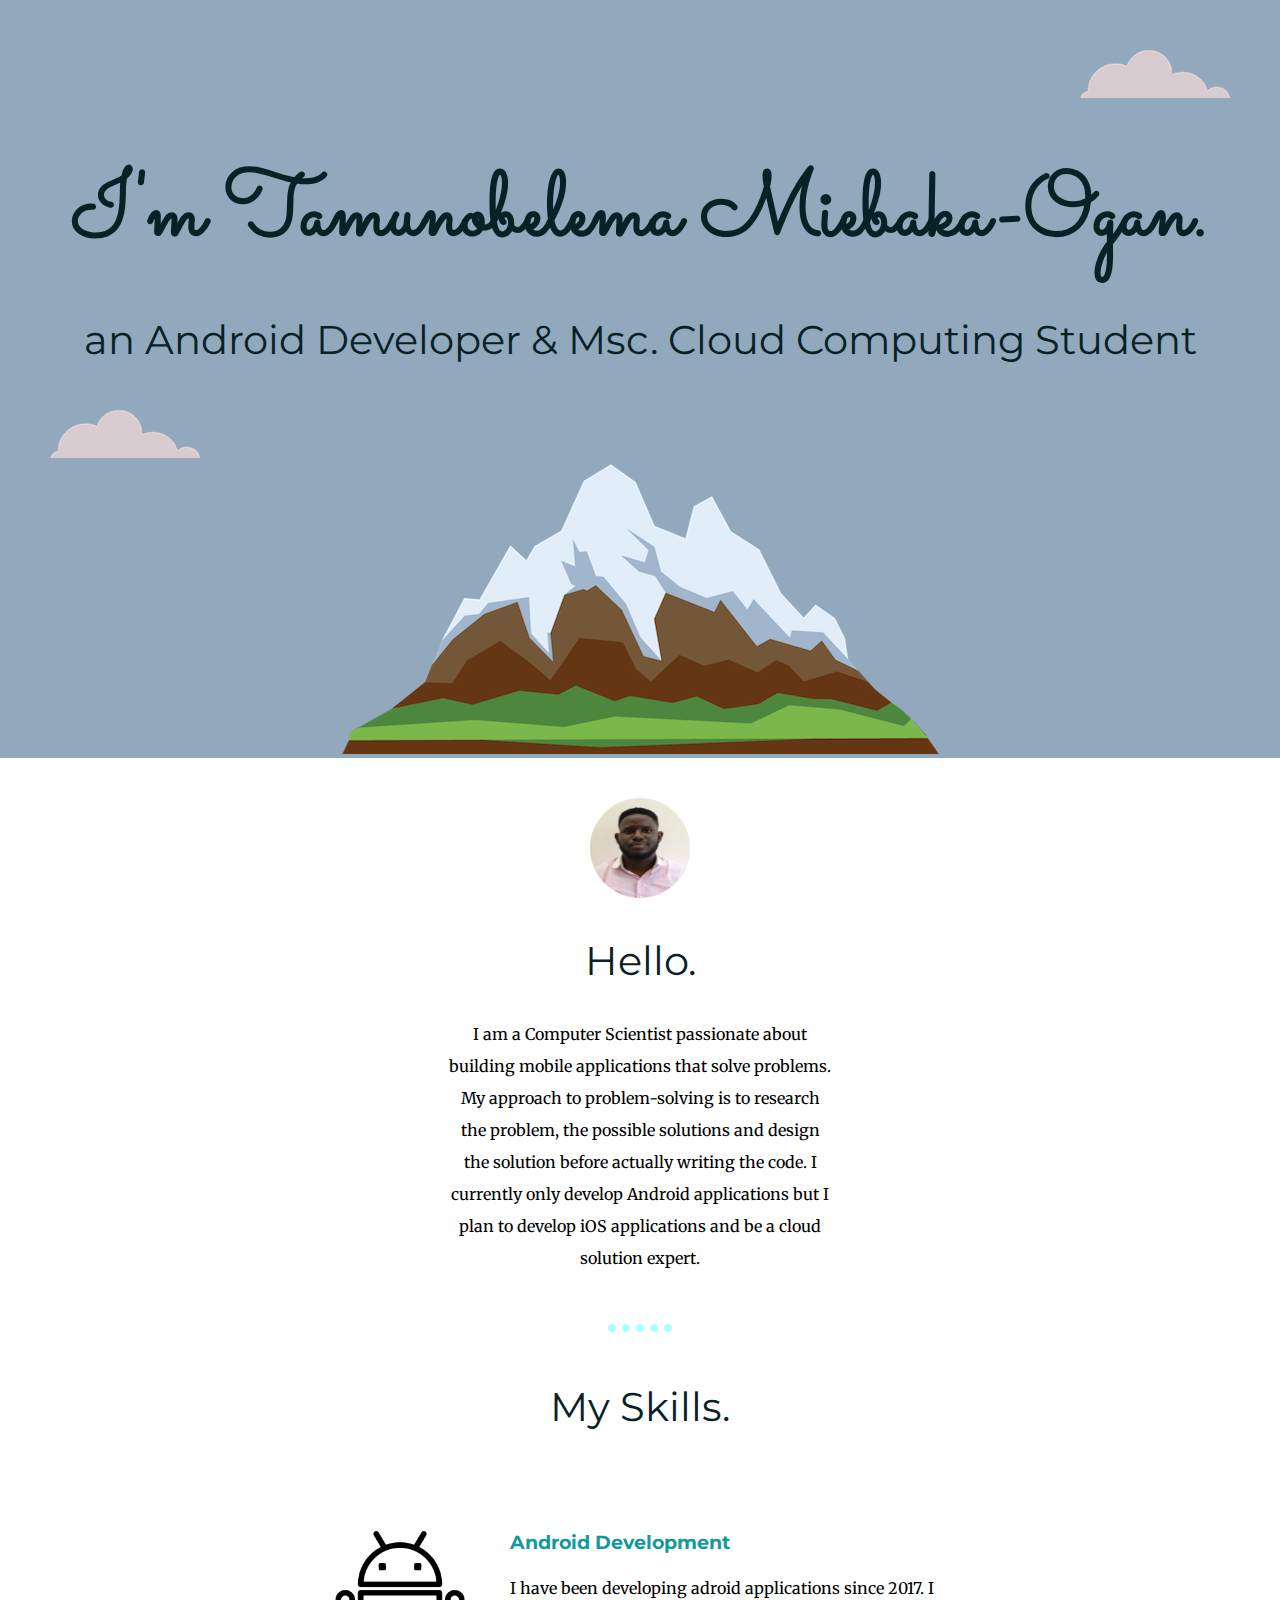
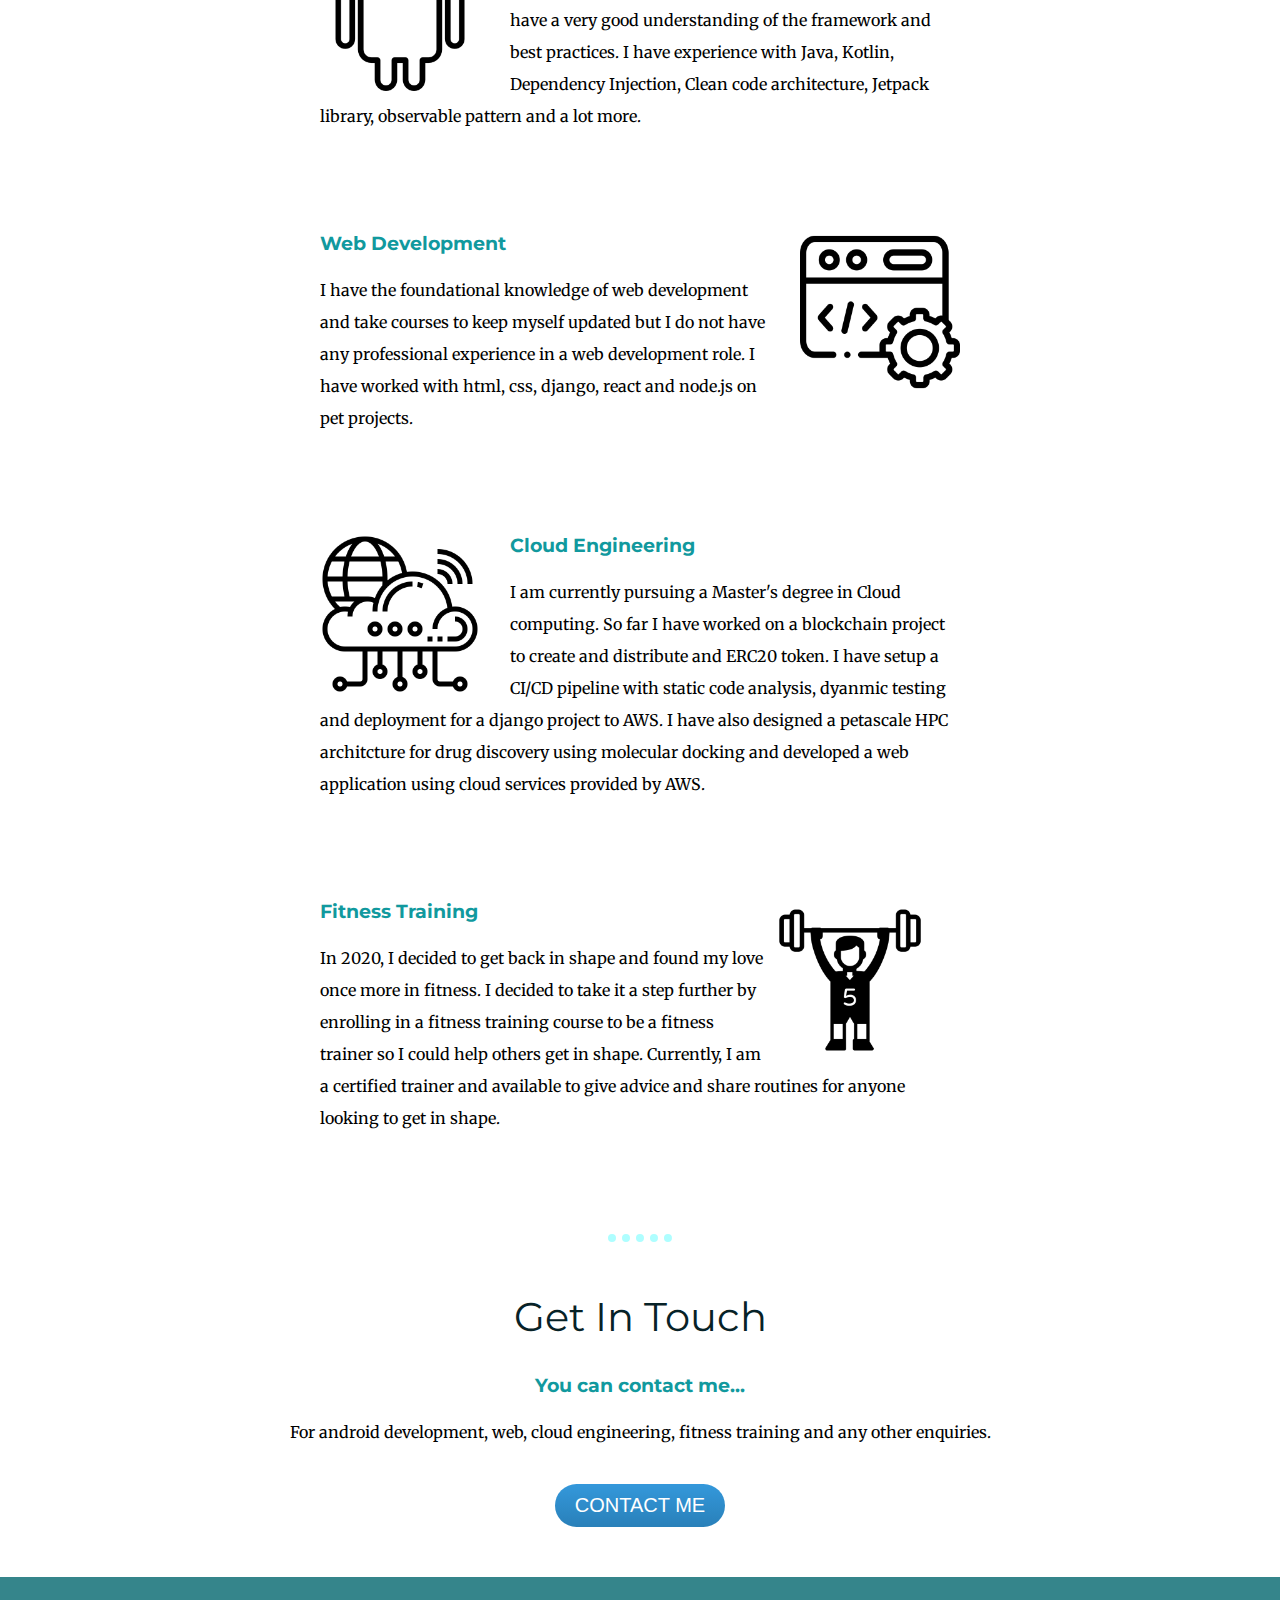
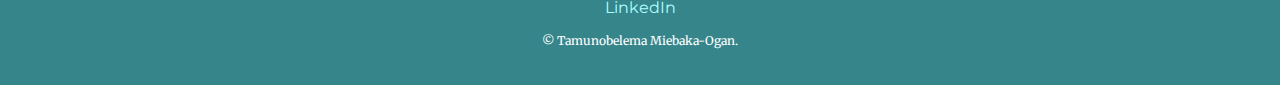
<file: index.html>
<!DOCTYPE html>
<html lang="en">
  <head>
    <meta charset="UTF-8" />
    <meta http-equiv="X-UA-Compatible" content="IE=edge" />
    <meta name="viewport" content="width=device-width, initial-scale=1.0" />
    <title>Tamunobelema Miebaka-Ogan</title>
    <link rel="stylesheet" href="css/styles.css">
    <link rel="icon" href="favicon.ico">
    <link rel="preconnect" href="https://fonts.googleapis.com">
    <link rel="preconnect" href="https://fonts.gstatic.com" crossorigin>
    <link href="https://fonts.googleapis.com/css2?family=Merriweather&family=Montserrat&family=Roboto&family=Sacramento&display=swap" rel="stylesheet">
  </head>
  <body>
    <div class="top-container">
      <img class="top-cloud" src="images/cloud.png" alt="cloud-img">
      <h1>I'm Tamunobelema Miebaka-Ogan.</h1>
      <h2>an Android Developer & Msc. Cloud Computing Student</h2>
      <img class="bottom-cloud" src="images/cloud.png" alt="cloud-img">
      <img src="images/mountain.png" alt="mountain-img">
    </div>
    <div class="middle-container">
      <div class="profile">
        <img class="profile-pic" src="images/me.jpg" alt="profile-pic">
        <h2>Hello.</h2>
        <p class="bio">I am a Computer Scientist passionate about building mobile
          applications that solve problems. My approach to problem-solving is
          to research the problem, the possible solutions and design the
          solution before actually writing the code. I currently only develop
          Android applications but I plan to develop iOS applications and be a
          cloud solution expert.</p>
      </div>
      <hr>
      <div class="skills">
        <h2>My Skills.</h2>
        <div class="skill-row">
          <img class="android" src="images/android.png" alt="">
          <h3>Android Development</h3>
          <p>I have been developing adroid applications since 2017. I have a very good understanding of the framework and best practices. 
            I have experience with Java, Kotlin, Dependency Injection, Clean code architecture, Jetpack library, observable pattern and a lot more.</p>
        </div>
        <div class="skill-row">
          <img class="web" src="images/web.png" alt="">
          <h3>Web Development</h3>
          <p>I have the foundational knowledge of web development and take courses to keep myself updated but I do not have any professional experience in a web development role. I have worked with html, css, django, react and node.js on pet projects.</p>
        </div>
        <div class="skill-row">
          <img class="cloud-eng" src="images/cloud-network.png" alt="">
          <h3>Cloud Engineering</h3>
          <p>I am currently pursuing a Master's degree in Cloud computing. So far I have worked on a blockchain project to create and distribute and ERC20 token. I have setup a CI/CD pipeline with
            static code analysis, dyanmic testing and deployment for a django project to AWS. I have also designed a petascale HPC architcture for drug discovery using molecular docking and developed a web application using cloud services provided by AWS.</p>
        </div>
        <div class="skill-row">
          <img class="fitness" src="images/weightlifter.png" alt="">
          <h3>Fitness Training</h3>
          <p>In 2020, I decided to get back in shape and found my love once more in fitness. I decided to take it a step further by enrolling
            in a fitness training course to be a fitness trainer so I could help others get in shape. Currently, I am a certified trainer and available to give advice and share routines for anyone looking to get in shape.
          </p>
        </div>
      </div>
      <hr>
      <div class="contact-me">
        <h2>Get In Touch</h2>
        <h3>You can contact me...</h3>
        <p>For android development, web, cloud engineering, fitness training and any other enquiries.</p>
        <a class="btn" href="mailto:oganbelema@gmail.com">CONTACT ME</a>
      </div>
    </div>
    
    <div class="bottom-container">
      <a class="footer-link" href="https://www.linkedin.com/in/tamunobelema-miebaka-ogan/">LinkedIn</a>
      <p class="copyright">© Tamunobelema Miebaka-Ogan.</p>
    </div>
  </body>
</html>
</file>
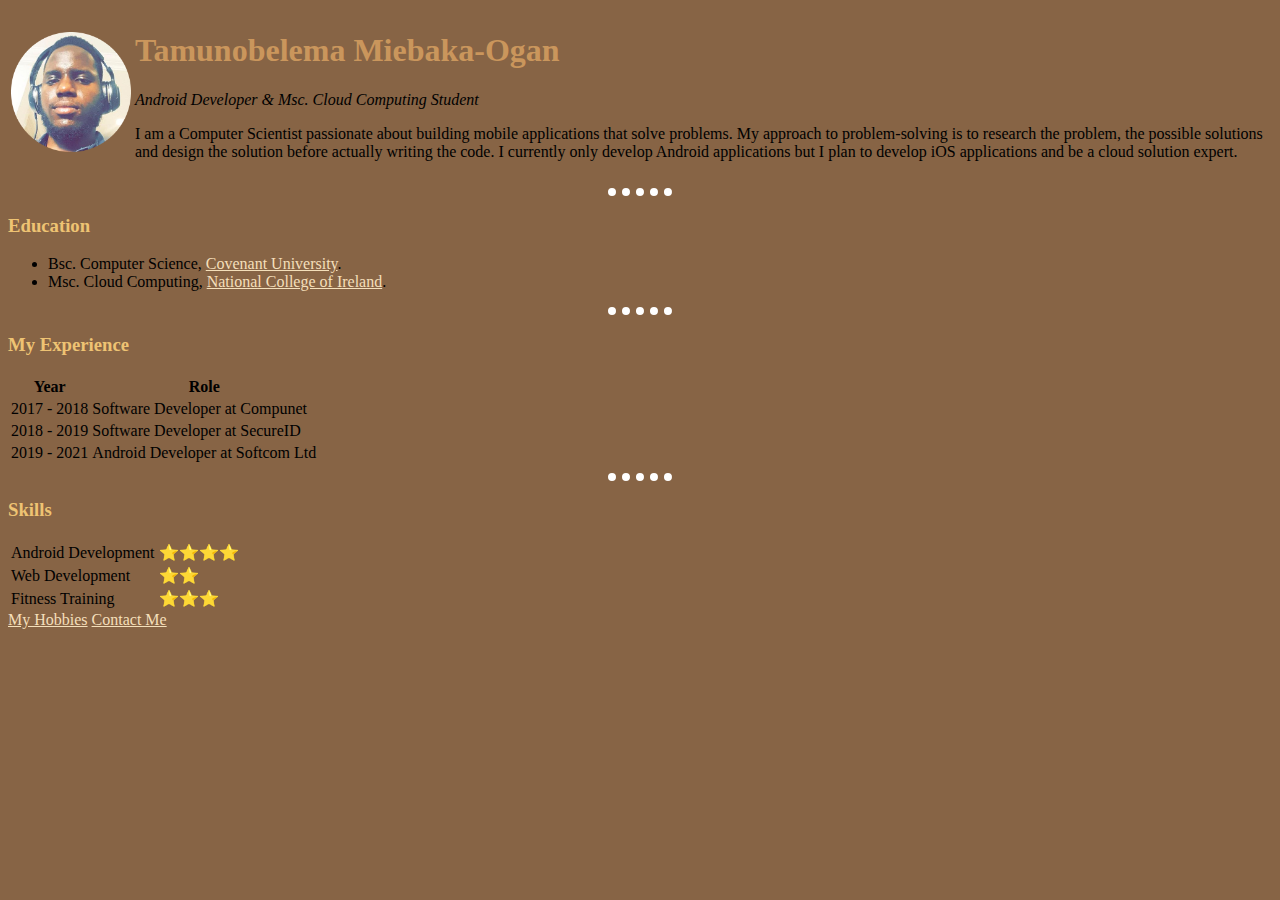
<file: HTML - Personal Site/index.html>
<!DOCTYPE html>
<html lang="en">
  <head>
    <meta charset="utf-8" />
    <title>Belema's Personal Site</title>
    <link rel="stylesheet" href="css/style.css">
  </head>

  <body>
    <table>
      <tr>
        <td><img src="images/me.png" alt="Belema's profile picture" /></td>
        <td>
          <h1>Tamunobelema Miebaka-Ogan</h1>
          <p><em>Android Developer & Msc. Cloud Computing Student</em></p>
          <p>
            I am a Computer Scientist passionate about building mobile
            applications that solve problems. My approach to problem-solving is
            to research the problem, the possible solutions and design the
            solution before actually writing the code. I currently only develop
            Android applications but I plan to develop iOS applications and be a
            cloud solution expert.
          </p>
        </td>
      </tr>
    </table>
    <hr />
    <h3>Education</h3>
    <ul>
      <li>
        Bsc. Computer Science,
        <a href="https://covenantuniversity.edu.ng/">Covenant University</a>.
      </li>
      <li>
        Msc. Cloud Computing,
        <a href="https://www.ncirl.ie/">National College of Ireland</a>.
      </li>
    </ul>
    <hr>
    <h3>My Experience</h3>
    <table>
      <thead>
        <tr>
          <th scope="col">Year</th>
          <th scope="col">Role</th>
        </tr>
      </thead>
      <tbody>
        <tr>
          <td>2017 - 2018</td>
          <td>Software Developer at Compunet</td>
        </tr>
        <tr>
          <td>2018 - 2019</td>
          <td>Software Developer at SecureID</td>
        </tr>
        <tr>
          <td>2019 - 2021</td>
          <td>Android Developer at Softcom Ltd</td>
        </tr>
      </tbody>
    </table>
    <hr>
    <h3>Skills</h3>
    <table>
        <tr>
            <td>Android Development</td>
            <td>⭐⭐⭐⭐</td>
        </tr>
        <tr>
            <td>Web Development</td>
            <td>⭐⭐</td>
        </tr>
        <tr>
            <td>Fitness Training</td>
            <td>⭐⭐⭐</td>
        </tr>
    </table>
    <a href="hobbies.html">My Hobbies</a>
    <a href="contact.html">Contact Me</a>
  </body>
</html>
</file>
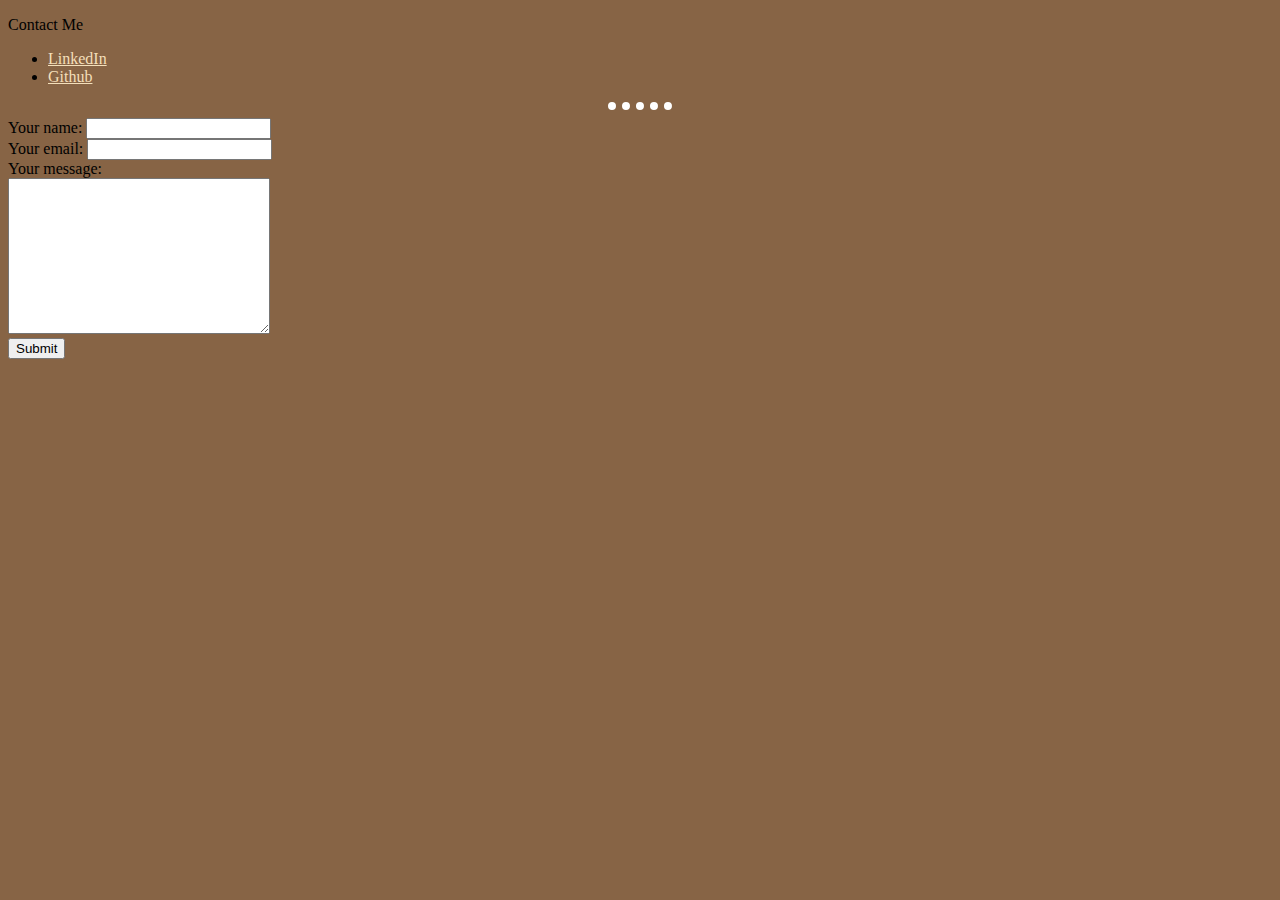
<file: HTML - Personal Site/contact.html>
<!DOCTYPE html>
<html lang="en">
  <head>
    <meta charset="UTF-8" />
    <title>Contact Me</title>
    <link rel="stylesheet" href="css/style.css">
  </head>
  <body>
      <p>Contact Me</p>
      <ul>
          <li><a href="https://www.linkedin.com/in/tamunobelema-miebaka-ogan/">LinkedIn</a></li>
          <li><a href="https://github.com/OganBelema">Github</a></li>
      </ul>
      <hr>
      <form action="mailto:" method="post" enctype="text/plain">
          <label>Your name:</label>
          <input type="text" name="yourName"><br>
          <label>Your email:</label>
          <input type="email" name="yourEmail"><br>
          <label>Your message:</label><br>
          <textarea name="yourMessage" cols="30" rows="10"></textarea><br>
          <input type="submit">

      </form>
  </body>
</html>
</file>
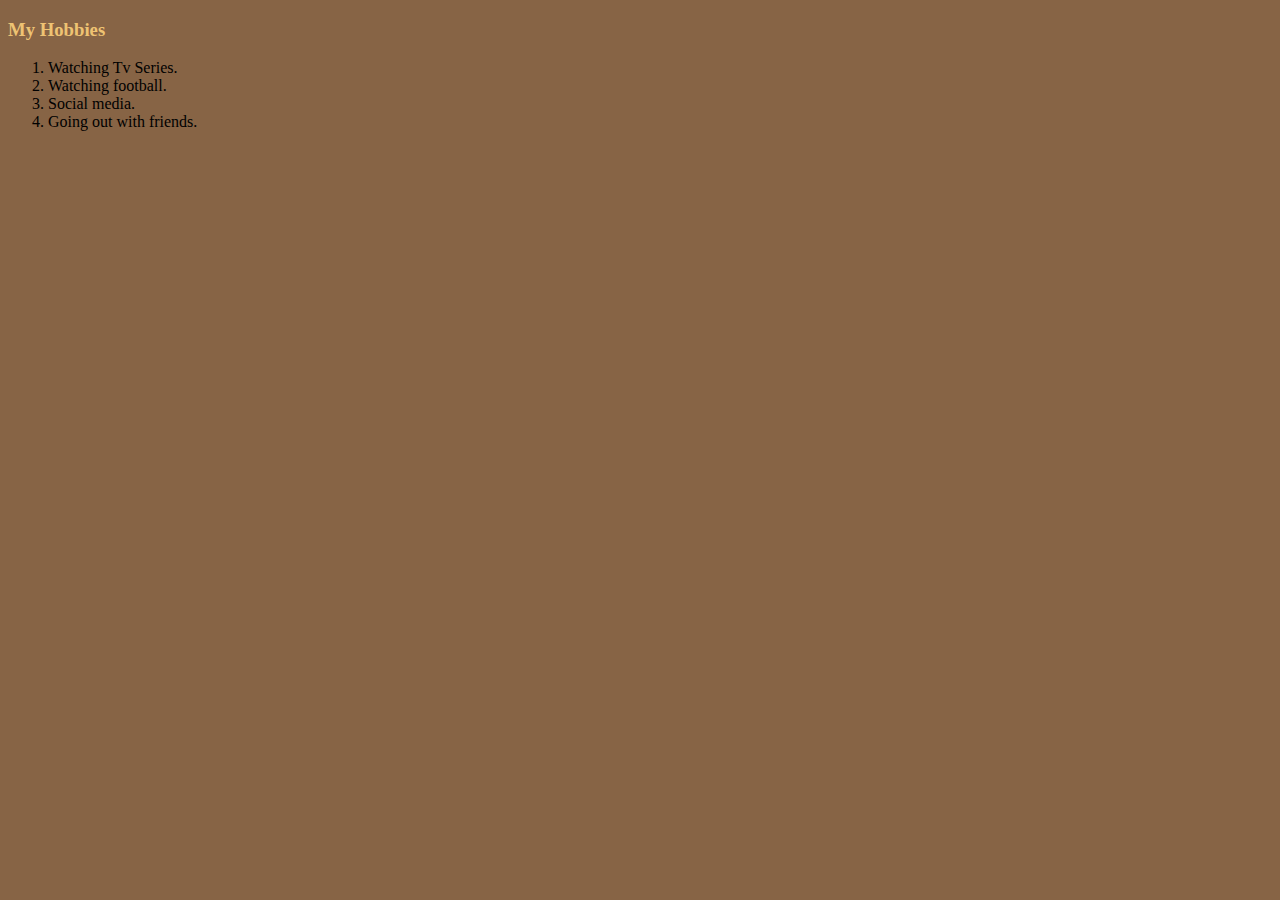
<file: HTML - Personal Site/hobbies.html>
<!DOCTYPE html>
<html lang="en">
  <head>
    <meta charset="UTF-8" />
    <title>My Hobblies</title>
    <link rel="stylesheet" href="css/style.css">
  </head>

  <body>
    <h3>My Hobbies</h3>
    <ol>
      <li>Watching Tv Series.</li>
      <li>Watching football.</li>
      <li>Social media.</li>
      <li>Going out with friends.</li>
    </ol>
  </body>
</html>
</file>
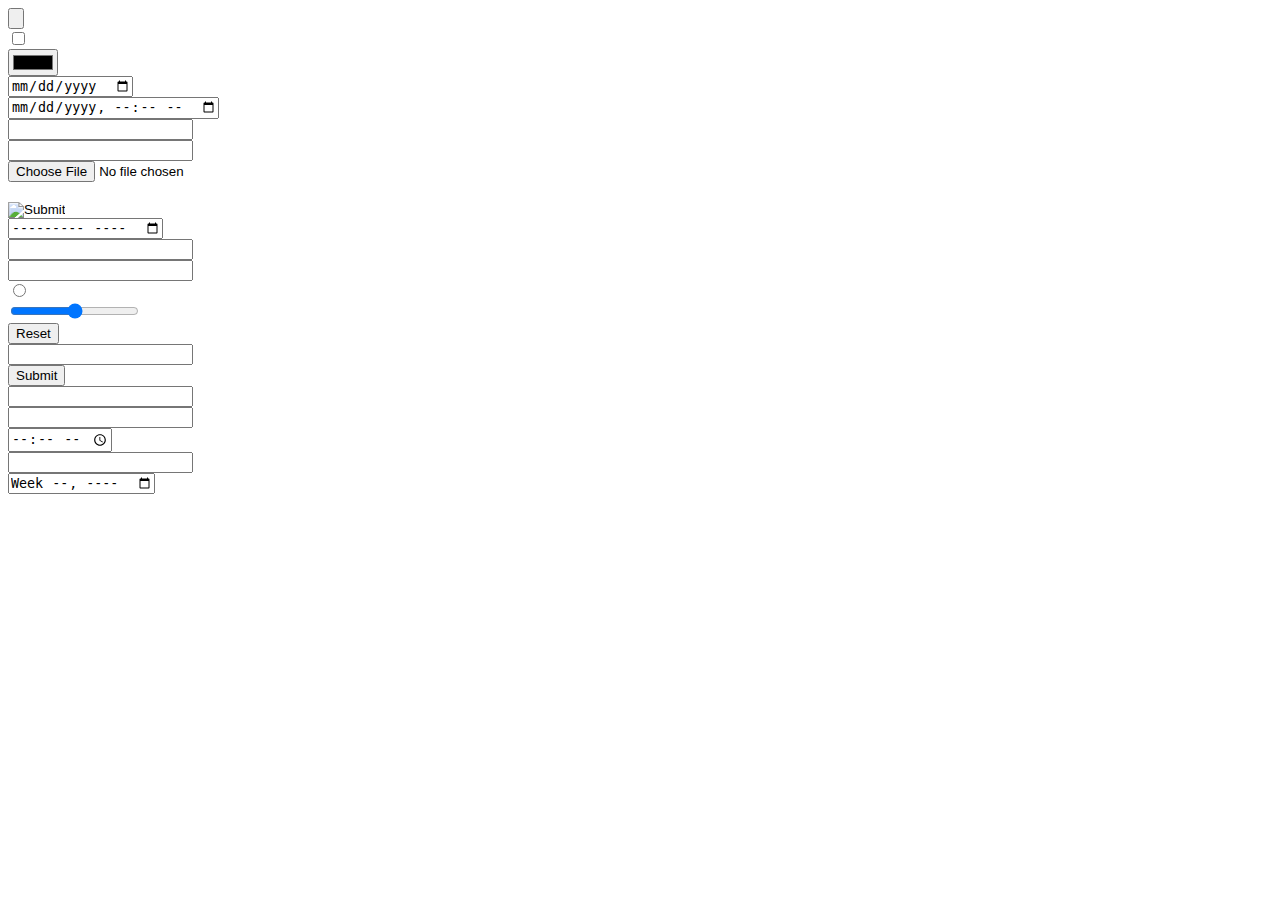
<file: HTML - Personal Site/html_imputs.html>
<!DOCTYPE html>
<html lang="en">
  <head>
    <meta charset="UTF-8" />
    <title>HTML Inputs</title>
  </head>
  <body>
    <form action="" method="post">
      <input type="button" />
      <br>
      <input type="checkbox" />
      <br>
      <input type="color" />
      <br>
      <input type="date" />
      <br>
      <input type="datetime-local" />
      <br>
      <input type="datetime" />
      <br>
      <input type="email" />
      <br>
      <input type="file" />
      <br>
      <input type="hidden" />
      <br>
      <input type="image" />
      <br>
      <input type="month" />
      <br>
      <input type="number" />
      <br>
      <input type="password" />
      <br>
      <input type="radio" />
      <br>
      <input type="range" />
      <br>
      <input type="reset" />
      <br>
      <input type="search" />
      <br>
      <input type="submit" />
      <br>
      <input type="tel" />
      <br>
      <input type="text" />
      <br>
      <input type="time" />
      <br>
      <input type="url" />
      <br>
      <input type="week" />
    </form>
  </body>
</html>
</file>
<file: css/styles.css>
body {
  margin: 0px;
  text-align: center;
  font-family: "Merriweather", serif;
}

h1 {
  margin: 50px auto 0 auto;
  font-family: "Sacramento", cursive;
  font-size: 5.625rem;
  color: #072227;
}

h2 {
  font-family: "Montserrat", sans-serif;
  font-size: 2.5rem;
  font-weight: normal;
  color: #072227;
}

h3 {
  color: #11999e;
  font-family: "Montserrat", sans-serif;
}

a {
    color: #4FBDBA;
    font-family: "Montserrat", sans-serif;
    text-decoration: none;
}

a:hover {
    color: white;
}

p {
    line-height: 2;
}

.profile-pic {
  width: 100px;
  height: 100px;
  border-radius: 50%;
  margin-top: 40px;
}

.bio {
    width: 30%;
    margin: auto;
}

.top-container {
  background-color: #92a9bd;
  position: relative;
  padding-top: 100px;
}

.skill-row {
    width: 50%;
    margin: 100px auto;
    text-align: left;
}

.android {
    width: 25%;
    float: left;
    margin-right: 30px;
}

.web {
    width: 25%;
    float: right;
    margin-left: 30px;
}

.cloud-eng {
    width: 25%;
    float: left;
    margin-right: 30px;
}

.fitness {
    width: 25%;
    float: right;
    margin-right: 30px;
}

.bottom-cloud {
  position: absolute;
  left: 50px;
  bottom: 300px;
}

.top-cloud {
  position: absolute;
  right: 50px;
  top: 50px;
}

.btn {
    background: #3498db;
    background-image: -webkit-linear-gradient(top, #3498db, #2980b9);
    background-image: -moz-linear-gradient(top, #3498db, #2980b9);
    background-image: -ms-linear-gradient(top, #3498db, #2980b9);
    background-image: -o-linear-gradient(top, #3498db, #2980b9);
    background-image: linear-gradient(to bottom, #3498db, #2980b9);
    -webkit-border-radius: 28;
    -moz-border-radius: 28;
    border-radius: 28px;
    font-family: Arial;
    color: #ffffff;
    font-size: 20px;
    padding: 10px 20px 10px 20px;
    text-decoration: none;
    display: inline-block;
    margin: 20px auto auto auto;
  }

  .btn:hover {
    background: #3cb0fd;
    background-image: -webkit-linear-gradient(top, #3cb0fd, #3498db);
    background-image: -moz-linear-gradient(top, #3cb0fd, #3498db);
    background-image: -ms-linear-gradient(top, #3cb0fd, #3498db);
    background-image: -o-linear-gradient(top, #3cb0fd, #3498db);
    background-image: linear-gradient(to bottom, #3cb0fd, #3498db);
    text-decoration: none;
  }

  hr {
    border-style: dotted none none none;
    border-width: 8px;
    border-color: #AEFEFF; 
    width: 5%;
    margin: 50px auto;
}

.copyright {
    color: white;
    font-size: 0.75rem;
}

.bottom-container {
    margin-top: 50px;
    background-color: #35858B;
    padding: 20px;
}

.footer-link {
    color: #AEFEFF;
}
</file>
<file: HTML - Personal Site/css/style.css>
body {
    background-color: #876445;
}

a {
    color: #F4DFBA;
}

h1 {
    color: #CA965C;
}

h3 {
    color: #EEC373;
}

hr {
    border-style: dotted none none none;
    border-width: 8px;
    border-color: white; 
    width: 5%;
}

img {
  height: 120px;
}
</file>
